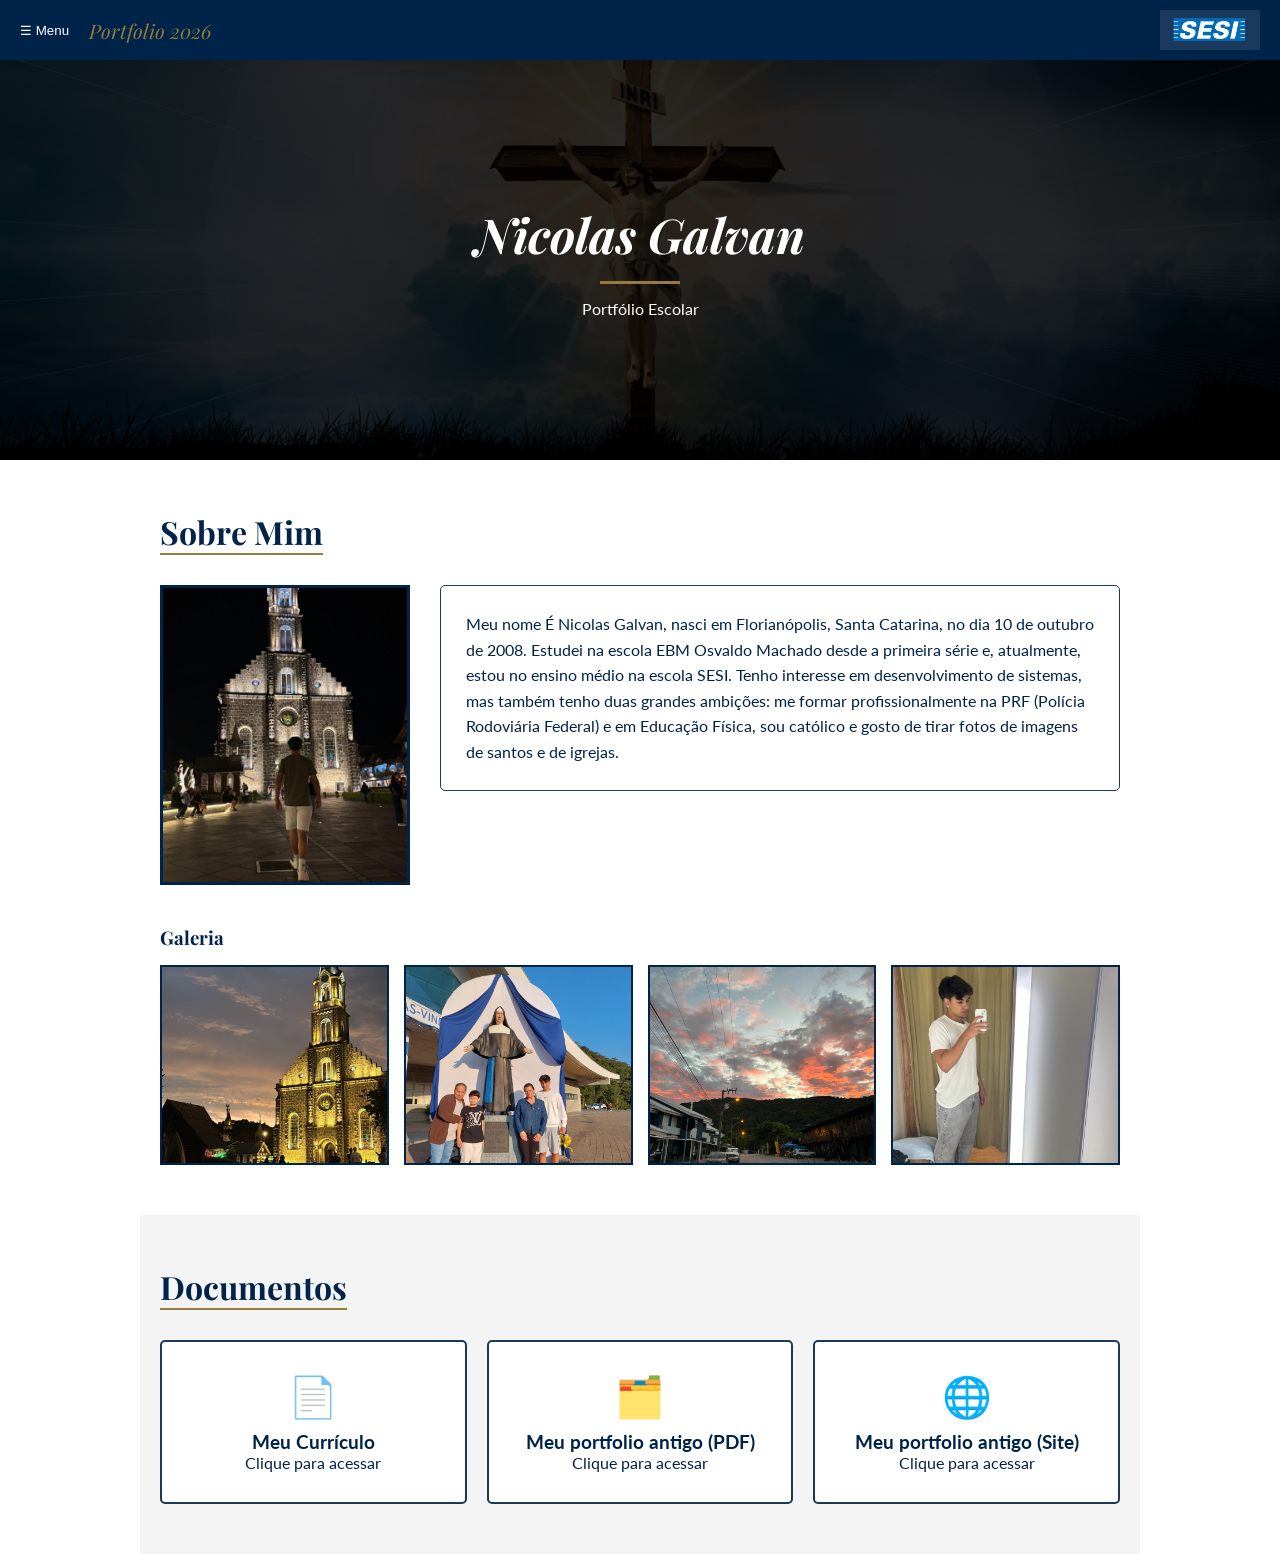
<file: index.html>
<!DOCTYPE html>
<html lang="pt-BR">
<head>
    <meta charset="UTF-8">
    <meta name="viewport" content="width=device-width, initial-scale=1.0">
    <title>Meu Portfólio</title>
    <link rel="stylesheet" href="style.css">
    <link href="https://fonts.googleapis.com/css2?family=Playfair+Display:ital,wght@0,700;1,400&family=Lato:wght@300;400;700&display=swap" rel="stylesheet">
</head>
<body>

    <nav class="navbar">
        <button class="menu-btn" onclick="toggleSidebar()">☰ Menu</button>
        <span class="logo-nome">Portfolio 2026</span>
        
        <div class="logo-escola">
            <img src="sesi-logo-1.png" alt="Logo da Escola">
        </div>
    </nav>

    <aside class="sidebar" id="sidebar">
        <button class="close-btn" onclick="toggleSidebar()">✕</button>
        <ul class="menu-list">
            <li><button class="menu-item" onclick="mostrarHome()">Início</button></li>
            
            <li>
                <button class="menu-item accordion">Técnico em Des. de Sistemas - Integrado ao EM <span class="seta">▾</span></button>
                <ul class="sub-menu">
                    <li><button class="sub-item" onclick="window.location.href='materia.html?materia=iot'">Internet das Coisas</button></li>
                    <li><button class="sub-item" onclick="window.location.href='materia.html?materia=bancoDeDados'">Banco de Dados</button></li>
                    <li><button class="sub-item" onclick="window.location.href='materia.html?materia=programacaoAplicativos'">Programação de Aplicativos</button></li>
                    <li><button class="sub-item" onclick="window.location.href='materia.html?materia=introducaoIndustria40'">Intro. à Indústria 4.0</button></li>
                    <li><button class="sub-item" onclick="window.location.href='materia.html?materia=sustentabilidade'">Sustentabilidade nos Processos Ind.</button></li>
                    <li><button class="sub-item" onclick="window.location.href='materia.html?materia=desenvolvimentoDeSistemas'">Desenvolvimento de Sistemas</button></li>
                    <li><button class="sub-item" onclick="window.location.href='materia.html?materia=modelagem'">Modelagem de Sistemas</button></li>
                    <li><button class="sub-item" onclick="window.location.href='materia.html?materia=implantacaoDeSistemas'">Implantação de Sistemas</button></li>
                    <li><button class="sub-item" onclick="window.location.href='materia.html?materia=testesDeSistemas'">Testes de Sistemas</button></li>
                </ul>
            </li>

            <li>
                <button class="menu-item accordion">Matemática <span class="seta">▾</span></button>
                <ul class="sub-menu">
                    <li><button class="sub-item" onclick="window.location.href='materia.html?materia=matematica'">Acessar Matéria</button></li>
                </ul>
            </li>
            <li>
                <button class="menu-item accordion">Linguagens <span class="seta">▾</span></button>
                <ul class="sub-menu">
                    <li><button class="sub-item" onclick="window.location.href='materia.html?materia=linguagens'">Acessar Matéria</button></li>
                </ul>
            </li>
            <li>
                <button class="menu-item accordion">Natureza <span class="seta">▾</span></button>
                <ul class="sub-menu">
                    <li><button class="sub-item" onclick="window.location.href='materia.html?materia=natureza'">Acessar Matéria</button></li>
                </ul>
            </li>
            <li>
                <button class="menu-item accordion">Humanas <span class="seta">▾</span></button>
                <ul class="sub-menu">
                    <li><button class="sub-item" onclick="window.location.href='materia.html?materia=humanas'">Acessar Matéria</button></li>
                </ul>
            </li>
        </ul>
    </aside>

    <main id="home-view">
        <header class="hero-banner">
            <div class="hero-content">
                <h1>Nicolas Galvan</h1>
                <div class="linha-dourada"></div>
                <p>Portfólio Escolar</p>
            </div>
        </header>

        <section class="section-container">
            <h2 class="titulo-secao">Sobre Mim</h2>
            <div class="sobre-mim-box">
                <div class="foto-perfil">
                    <img src="IMG_1824.jpg" alt="Minha Foto">
                </div>
                <div class="texto-perfil">
                    <p>Meu nome É Nicolas Galvan, nasci em Florianópolis, Santa Catarina, no dia 10 de outubro de 2008. Estudei na escola EBM Osvaldo Machado desde a primeira série e, atualmente, estou no ensino médio na escola SESI. Tenho interesse em desenvolvimento de sistemas, mas também tenho duas grandes ambições: me formar profissionalmente na PRF (Polícia Rodoviária Federal) e em Educação Física, sou católico e gosto de tirar fotos de imagens de santos e de igrejas.
</p>
                </div>
            </div>

            <h3 class="subtitulo-secao">Galeria</h3>
            <div class="galeria-fotos">
                <div class="foto-box"><img src="1000121904.JPG" alt="Foto 1"></div>
                <div class="foto-box"><img src="1000175464.JPG" alt="Foto 2"></div>
                <div class="foto-box"><img src="IMG_1131.jpeg" alt="Foto 3"></div>
                <div class="foto-box"><img src="IMG_1387.jpeg" alt="Foto 4"></div>
            </div>
        </section>

        <section class="section-container cinza">
            <h2 class="titulo-secao">Documentos</h2>
            <div class="documentos-box">
                <a href="curriculo.pdf" class="doc-card" target="_blank">
                    <span class="icone">📄</span>
                    <h3>Meu Currículo</h3>
                    <p>Clique para acessar</p>
                </a>
                <a href="Portfólio.pdf" class="doc-card" target="_blank">
                    <span class="icone">🗂️</span>
                    <h3>Meu portfolio antigo (PDF)</h3> 
                    <p>Clique para acessar</p>
                </a>
                <a href="https://sites.google.com/estudante.sesisenai.org.br/nicolassesi/in%C3%ADcio" class="doc-card" target="_blank" rel="noopener noreferrer">
                    <span class="icone">🌐</span>
                    <h3>Meu portfolio antigo (Site)</h3> 
                    <p>Clique para acessar</p>
                </a>
            </div>
        </section>
    </main>

    <script src="script.js"></script>
</body>
</html>
</file>
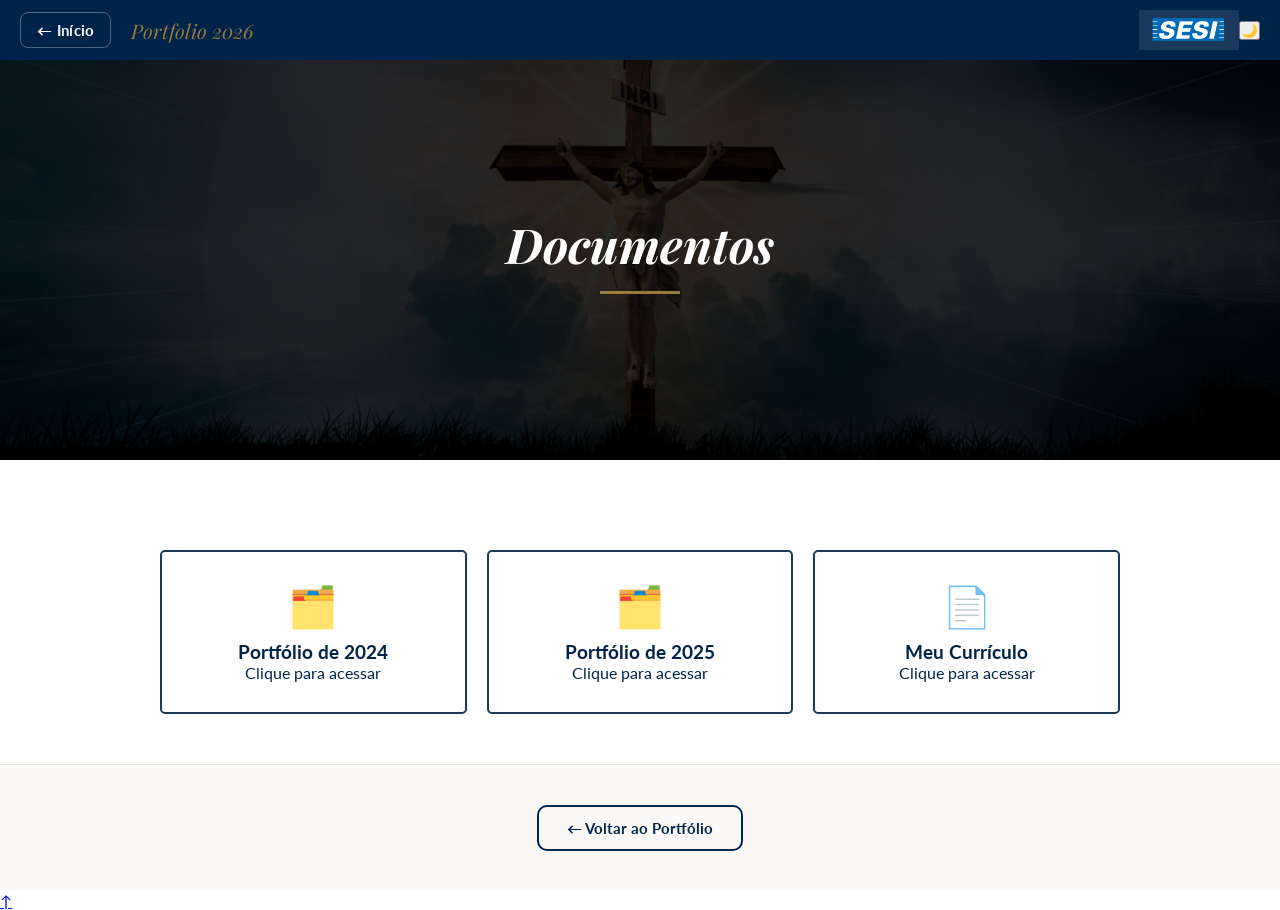
<file: documentos.html>
<!DOCTYPE html>
<html lang="pt-BR">
<head>
    <meta charset="UTF-8">
    <meta name="viewport" content="width=device-width, initial-scale=1.0">
    <title>Documentos — Portfólio</title>
    <link rel="stylesheet" href="style.css">
    <link rel="stylesheet" href="src/styles/materia.css">
    <link href="https://fonts.googleapis.com/css2?family=Playfair+Display:ital,wght@0,700;1,400&family=Lato:wght@300;400;700&display=swap" rel="stylesheet">
</head>
<body>

    <nav class="navbar">
        <a href="index.html" class="voltar-home-btn">← Início</a>
        <span class="logo-nome">Portfolio 2026</span>
        <div class="logo-escola" style="margin-left: auto;">
            <img src="sesi-logo-1.png" alt="Logo da Escola">
        </div>
        <button class="theme-toggle" id="themeToggle" onclick="toggleDarkMode()" title="Alternar modo escuro">
            <span class="theme-icon" id="themeIcon">🌙</span>
        </button>
    </nav>

    <!-- Banner -->
    <header class="materia-banner">
        <div class="hero-content">
            <h1 id="titulo-materia">Documentos</h1>
            <div class="linha-dourada"></div>
        </div>
    </header>

    <!-- Conteúdo principal -->
    <main class="section-container">
        <div class="documentos-box" style="margin-top: 40px; display: flex; flex-wrap: wrap; gap: 20px;">
            <a href="Portfólio.pdf" class="doc-card" target="_blank">
                <span class="icone">🗂️</span>
                <h3>Portfólio de 2024</h3> 
                <p>Clique para acessar</p>
            </a>
            <a href="https://sites.google.com/estudante.sesisenai.org.br/nicolassesi/in%C3%ADcio" class="doc-card" target="_blank">
                <span class="icone">🗂️</span>
                <h3>Portfólio de 2025</h3> 
                <p>Clique para acessar</p>
            </a>
            <a href="curriculo.pdf" class="doc-card" target="_blank">
                <span class="icone">📄</span>
                <h3>Meu Currículo</h3>
                <p>Clique para acessar</p>
            </a>
        </div>
    </main>

    <footer class="materia-footer">
        <a href="index.html" class="footer-back-link">← Voltar ao Portfólio</a>
    </footer>

    <a href="#" class="back-to-top" id="backToTop" title="Voltar ao topo">↑</a>
    <script src="script.js"></script>
</body>
</html>
</file>
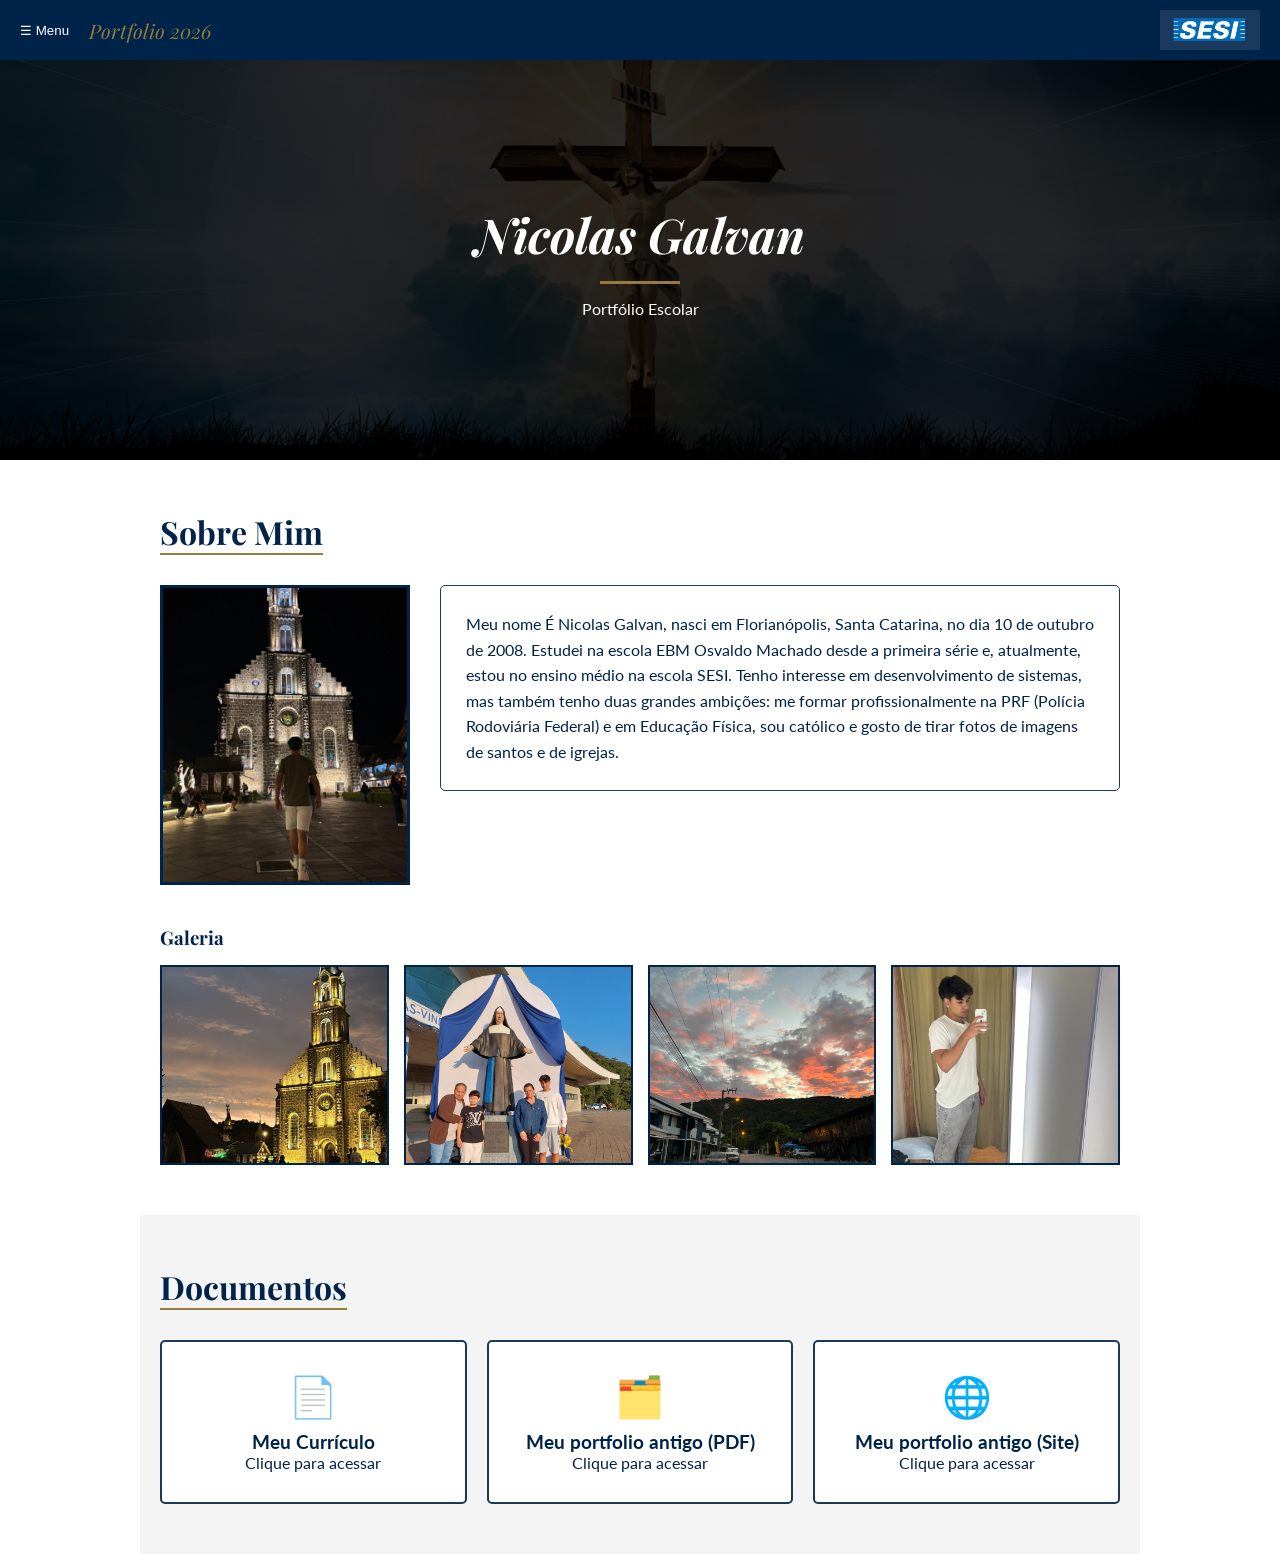
<file: materia.html>
<!DOCTYPE html>
<html lang="pt-BR">
<head>
    <meta charset="UTF-8">
    <meta name="viewport" content="width=device-width, initial-scale=1.0">
    <title>Matéria — Portfólio</title>
    <link rel="stylesheet" href="style.css">
    <link rel="stylesheet" href="src/styles/materia.css">
    <link href="https://fonts.googleapis.com/css2?family=Playfair+Display:ital,wght@0,700;1,400&family=Lato:wght@300;400;700&display=swap" rel="stylesheet">
</head>
<body>

    <nav class="navbar">
        <a href="index.html" class="voltar-home-btn">← Início</a>
        <span class="logo-nome">Portfolio 2026</span>
        <div class="logo-escola">
            <img src="sesi-logo-1.png" alt="Logo da Escola">
        </div>
    </nav>

    <!-- Banner da matéria -->
    <header class="materia-banner">
        <div class="hero-content">
            <h1 id="titulo-materia">Carregando...</h1>
            <div class="linha-dourada"></div>
        </div>
    </header>

    <!-- Conteúdo principal -->
    <main class="section-container">
        <!-- Seletor de trimestres -->
        <div class="trimester-selector" id="trimester-selector">
            <button class="trimester-btn active" data-trimester="1">
                <span class="tri-number">1º</span>
                <span class="tri-label">Trimestre</span>
            </button>
            <button class="trimester-btn" data-trimester="2">
                <span class="tri-number">2º</span>
                <span class="tri-label">Trimestre</span>
            </button>
            <button class="trimester-btn" data-trimester="3">
                <span class="tri-number">3º</span>
                <span class="tri-label">Trimestre</span>
            </button>
        </div>

        <!-- Grid de atividades -->
        <div class="activities-grid" id="activities-grid">
            <!-- Preenchido via JS -->
        </div>
    </main>

    <footer class="materia-footer">
        <a href="index.html" class="footer-back-link">← Voltar ao Portfólio</a>
    </footer>

    <script src="src/data/activities.js"></script>
    <script src="src/materia-page.js"></script>
</body>
</html>
</file>
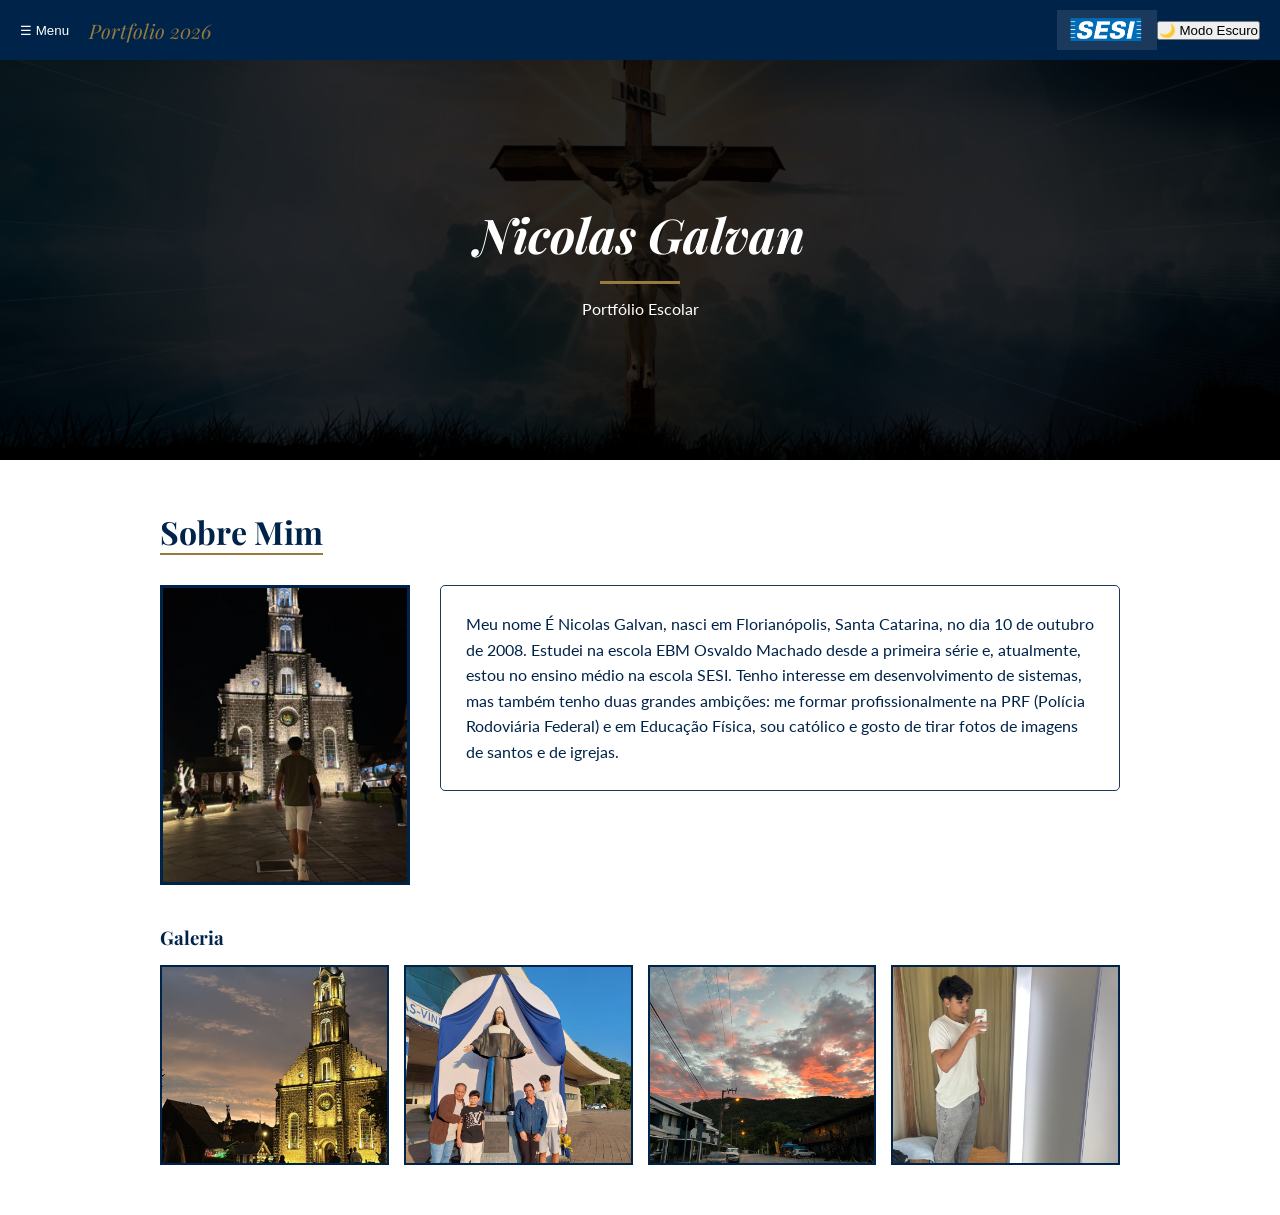
<file: portfolio_nicolas (1).html>
<!DOCTYPE html>
<html lang="pt-BR">
<head>
    <meta charset="UTF-8">
    <meta name="viewport" content="width=device-width, initial-scale=1.0">
    <title>Meu Portfólio</title>
    <link rel="stylesheet" href="style.css">
    <link href="https://fonts.googleapis.com/css2?family=Playfair+Display:ital,wght@0,700;1,400&family=Lato:wght@300;400;700&display=swap" rel="stylesheet">
</head>
<body>

    <nav class="navbar">
        <button class="menu-btn" onclick="toggleSidebar()">☰ Menu</button>
        <span class="logo-nome">Portfolio 2026</span>
        
        <div class="logo-escola">
            <img src="sesi-logo-1.png" alt="Logo da Escola">
        </div>

        <button id="theme-toggle-btn" class="theme-toggle" onclick="toggleTheme()">🌙 Modo Escuro</button>
    </nav>

    <aside class="sidebar" id="sidebar">
        <button class="close-btn" onclick="toggleSidebar()">✕</button>
        <ul class="menu-list">
            <li><button class="menu-item" onclick="mostrarHome()">Início</button></li>
            
            <li>
                <button class="menu-item accordion">Técnico em Des. de Sistemas - Integrado ao EM <span class="seta">▾</span></button>
                <ul class="sub-menu">
                    <li><button class="sub-item" onclick="window.location.href='materia.html?materia=iot'">Internet das Coisas</button></li>
                    <li><button class="sub-item" onclick="window.location.href='materia.html?materia=bancoDeDados'">Banco de Dados</button></li>
                    <li><button class="sub-item" onclick="window.location.href='materia.html?materia=introducaoIndustriaProjetos'">Intro. à Indústria de Projetos</button></li>
                    <li><button class="sub-item" onclick="window.location.href='materia.html?materia=introducaoIndustria40'">Intro. à Indústria 4.0</button></li>
                    <li><button class="sub-item" onclick="window.location.href='materia.html?materia=sustentabilidade'">Sustentabilidade nos Processos Ind.</button></li>
                    <li><button class="sub-item" onclick="window.location.href='materia.html?materia=desenvolvimentoDeSistemas'">Desenvolvimento de Sistemas</button></li>
                    <li><button class="sub-item" onclick="window.location.href='materia.html?materia=modelagem'">Modelagem de Sistemas</button></li>
                </ul>
            </li>

            <li><button class="menu-item" onclick="window.location.href='materia.html?materia=matematica'">Matemática</button></li>
            <li><button class="menu-item" onclick="window.location.href='materia.html?materia=linguagens'">Linguagens</button></li>
            <li><button class="menu-item" onclick="window.location.href='materia.html?materia=natureza'">Natureza</button></li>
            <li><button class="menu-item" onclick="window.location.href='materia.html?materia=humanas'">Humanas</button></li>

            <li>
                <button class="menu-item accordion">Currículo e Portfólios <span class="seta">▾</span></button>
                <ul class="sub-menu">
                    <li><button class="sub-item" onclick="window.open('curriculo.pdf', '_blank')">Meu Currículo (PDF)</button></li>
                    <li><button class="sub-item" onclick="window.open('Portfólio.pdf', '_blank')">Portfólio Antigo (PDF)</button></li>
                    <li><button class="sub-item" onclick="window.open('https://sites.google.com/estudante.sesisenai.org.br/nicolassesi/in%C3%ADcio', '_blank')">Portfólio 2025 (Link)</button></li>
                </ul>
            </li>

        </ul>
    </aside>

    <main id="home-view">
        <header class="hero-banner">
            <div class="hero-content">
                <h1>Nicolas Galvan</h1>
                <div class="linha-dourada"></div>
                <p>Portfólio Escolar</p>
            </div>
        </header>

        <section class="section-container">
            <h2 class="titulo-secao">Sobre Mim</h2>
            <div class="sobre-mim-box">
                <div class="foto-perfil">
                    <img src="IMG_1824.jpg" alt="Minha Foto">
                </div>
                <div class="texto-perfil">
                    <p>Meu nome É Nicolas Galvan, nasci em Florianópolis, Santa Catarina, no dia 10 de outubro de 2008. Estudei na escola EBM Osvaldo Machado desde a primeira série e, atualmente, estou no ensino médio na escola SESI. Tenho interesse em desenvolvimento de sistemas, mas também tenho duas grandes ambições: me formar profissionalmente na PRF (Polícia Rodoviária Federal) e em Educação Física, sou católico e gosto de tirar fotos de imagens de santos e de igrejas.
</p>
                </div>
            </div>

            <h3 class="subtitulo-secao">Galeria</h3>
            <div class="galeria-fotos">
                <div class="foto-box"><img src="1000121904.JPG" alt="Foto 1"></div>
                <div class="foto-box"><img src="1000175464.JPG" alt="Foto 2"></div>
                <div class="foto-box"><img src="IMG_1131.jpeg" alt="Foto 3"></div>
                <div class="foto-box"><img src="IMG_1387.jpeg" alt="Foto 4"></div>
            </div>
        </section>

    </main>


    <script src="script.js"></script>
</body>
</html>
</file>
<file: style.css>
/* Configurações Iniciais e Cores */
:root {
    --marrom-escuro: #002349;  /* Azul Royal Escuro */
    --marrom-claro: #1a3a5a;   /* Azul médio */
    --dourado: #957C3D;        /* Dourado Sophisticated */
    --creme: #FFFFFF;          /* Fundo Branco (Limpo) */
    --creme-escuro: #F4F4F4;   /* Cinza Clarinho */
    --texto: #002349;          /* Letras em Azul Escuro */
    --branco: #FFFFFF;         /* Branco puro */
}
* {
    margin: 0;
    padding: 0;
    box-sizing: border-box;
}

body {
    font-family: 'Lato', sans-serif;
    background-color: var(--creme);
    color: var(--texto);
}

/* Barra Superior */
.navbar {
    position: fixed;
    top: 0;
    width: 100%;
    height: 60px;
   background-color: #002349 !important;
    display: flex;
    align-items: center;
    padding: 0 20px;
    z-index: 1000;
}

/* 1. Deixa o botão MENU branco e limpo */
.menu-btn {
    color: #FFFFFF !important;        /* Letra branca */
    background: transparent !important; /* Tira o fundo cinza */
    border: none !important;            /* Tira a borda */
    box-shadow: none !important;        /* Tira sombras */
}

/* 2. Deixa o texto PORTFOLIO 2026 azul royal */
.logo-text, .navbar a {
    color: #ffffff !important;         /* Azul Royal Escuro */
}
.logo-text span {
    color: var(--dourado) !important;
}

.logo-nome {
    color: var(--dourado);
    font-family: 'Playfair Display', serif;
    font-size: 20px;
    font-style: italic;
    margin-left: 20px;
}

.logo-escola {
    margin-left: auto;
    width: 100px;
    height: 40px;
    background-color: rgba(255, 255, 255, 0.1);
    display: flex;
    align-items: center;
    justify-content: center;
    color: var(--creme);
    font-size: 12px;
    border: 1px solid var(--marrom-claro);
}

.logo-escola img {
    max-width: 100%;
    max-height: 100%;
    object-fit: contain;
}

/* Menu Lateral */
.sidebar {
    position: fixed;
    top: 0;
    left: -350px;
    width: 300px;
    height: 100vh;
    background-color: var(--creme);
    box-shadow: 2px 0 10px rgba(0,0,0,0.2);
    transition: 0.3s;
    z-index: 1500;
    overflow-y: auto;
    padding-top: 60px;
}

.sidebar.aberta {
    left: 0;
}

.close-btn {
    position: absolute;
    top: 15px;
    right: 20px;
    background: none;
    border: none;
    font-size: 24px;
    color: var(--marrom-escuro);
    cursor: pointer;
}

.menu-list {
    list-style: none;
}

.menu-item {
    width: 100%;
    text-align: left;
    padding: 15px 20px;
    background: none;
    border: none;
    border-bottom: 1px solid var(--creme-escuro);
    font-size: 15px;
    font-weight: bold;
    color: var(--marrom-escuro);
    cursor: pointer;
    display: flex;
    justify-content: space-between;
}

.menu-item:hover {
    background-color: var(--creme-escuro);
}

.sub-menu {
    list-style: none;
    display: none;
    background-color: #ede5d3;
}

.sub-menu.aberto {
    display: block;
}

.sub-item {
    width: 100%;
    text-align: left;
    padding: 12px 20px 12px 40px;
    background: none;
    border: none;
    font-size: 14px;
    color: var(--marrom-escuro);
    cursor: pointer;
}
.hero-banner, .materia-banner {
    height: 400px;
    background-image: linear-gradient(rgba(0, 0, 0, 0.6), rgba(0, 0, 0, 0.6)), url('foto-banner.png.png');
    background-size: cover;
    background-position: center;
    display: flex !important;
    flex-direction: column !important; /* Coloca os itens um embaixo do outro */
    align-items: center !important;    /* Centraliza na horizontal */
    justify-content: center !important; /* Centraliza na vertical */
    text-align: center !important;     /* Garante o texto no meio */
    color: var(--branco);
    position: relative;
    margin-top: 60px;
    width: 100%;
}


.hero-banner::before, .materia-banner::before {
    content: '';
    position: absolute;
    top: 0; left: 0; width: 100%; height: 100%;
    background: rgba(0, 0, 0, 0.6); /* Deixa a imagem mais escura para o texto aparecer */
}

.hero-content, #titulo-materia-dinamico, .materia-banner .linha-dourada {
    position: relative;
    z-index: 1;
}

.hero-content h1, #titulo-materia-dinamico {
    font-family: 'Playfair Display', serif;
    font-style: italic;
    font-size: 3rem;
}

.linha-dourada {
    width: 80px;
    height: 3px;
    background-color: var(--dourado);
    margin: 15px auto;
}

/* Seções (Sobre, Documentos, etc) */
.section-container {
    max-width: 1000px;
    margin: 0 auto;
    padding: 50px 20px;
}

.section-container.cinza {
    background-color: var(--creme-escuro);
}

.titulo-secao {
    font-family: 'Playfair Display', serif;
    color: var(--marrom-escuro);
    font-size: 2rem;
    margin-bottom: 30px;
    border-bottom: 2px solid var(--dourado);
    display: inline-block;
}

.subtitulo-secao {
    font-family: 'Playfair Display', serif;
    color: var(--marrom-escuro);
    margin-top: 40px;
    margin-bottom: 15px;
}

/* Sobre Mim */
.sobre-mim-box {
    display: flex;
    gap: 30px;
    align-items: flex-start;
}

.foto-perfil {
    width: 250px;
    height: 300px;
    background-color: var(--marrom-claro);
    border: 3px solid var(--marrom-escuro);
    flex-shrink: 0;
    display: flex;
    align-items: center;
    justify-content: center;
    color: white;
}

.foto-perfil img {
    width: 100%;
    height: 100%;
    object-fit: cover;
}

.texto-perfil {
    background-color: var(--branco);
    padding: 25px;
    border-radius: 5px;
    border: 1px solid var(--marrom-claro);
    line-height: 1.6;
}

/* Galeria */
.galeria-fotos {
    display: grid;
    grid-template-columns: repeat(4, 1fr);
    gap: 15px;
}

.foto-box {
    height: 200px;
    background-color: var(--marrom-claro);
    border: 2px solid var(--marrom-escuro);
    display: flex;
    align-items: center;
    justify-content: center;
    color: white;
}

.foto-box img {
    width: 100%;
    height: 100%;
    object-fit: cover;
}

/* Documentos */
.documentos-box {
    display: flex;
    gap: 20px;
}

.doc-card {
    flex: 1;
    background-color: var(--branco);
    border: 2px solid var(--marrom-claro);
    padding: 30px;
    text-align: center;
    text-decoration: none;
    color: var(--texto);
    border-radius: 5px;
    transition: 0.3s;
}

.doc-card:hover {
    background-color: var(--marrom-claro);
    color: var(--branco);
}

.doc-card .icone {
    font-size: 40px;
    display: block;
    margin-bottom: 10px;
}

/* Botões de Matérias e Trimestres */
.voltar-btn {
    position: absolute;
    top: 20px;
    left: 20px;
    background-color: rgba(0,0,0,0.5);
    color: white;
    border: 1px solid white;
    padding: 10px 15px;
    cursor: pointer;
    z-index: 2;
}

.tri-accordion {
    background-color: var(--marrom-escuro);
    color: white;
    cursor: pointer;
    padding: 15px;
    width: 100%;
    text-align: left;
    border: none;
    font-size: 16px;
    margin-top: 10px;
    font-weight: bold;
}

.tri-accordion:hover {
    background-color: var(--marrom-claro);
}

.tri-panel {
    background-color: var(--branco);
    display: none;
    border: 1px solid var(--marrom-claro);
    border-top: none;
    padding: 20px;
}

.tri-panel.aberto {
    display: block;
}

.atividade-box {
    background-color: var(--creme);
    padding: 15px;
    border-left: 4px solid var(--dourado);
    margin-bottom: 15px;
}

/* Responsividade (Celular) */
@media (max-width: 768px) {
    .sobre-mim-box {
        flex-direction: column;
    }
    .foto-perfil {
        width: 100%;
    }
    .galeria-fotos {
        grid-template-columns: repeat(2, 1fr);
    }
    .documentos-box {
        flex-direction: column;
    }
}
</file>
<file: src/styles/materia.css>
/* ========================================================
   materia.css — Estilos da página de matéria dedicada
   ======================================================== */

/* ── Botão Voltar na navbar ──────────────────────────── */
.voltar-home-btn {
    display: inline-flex;
    align-items: center;
    gap: 6px;
    color: #ffffff;
    text-decoration: none;
    font-family: 'Lato', sans-serif;
    font-size: 15px;
    font-weight: 700;
    padding: 8px 16px;
    border-radius: 8px;
    border: 1px solid rgba(255, 255, 255, 0.3);
    transition: all 0.25s ease;
    letter-spacing: 0.3px;
}

.voltar-home-btn:hover {
    background: rgba(255, 255, 255, 0.15);
    border-color: rgba(255, 255, 255, 0.5);
}

/* ── Trimester Selector ──────────────────────────────── */
.trimester-selector {
    display: flex;
    gap: 14px;
    margin-bottom: 40px;
}

.trimester-btn {
    flex: 1;
    display: flex;
    flex-direction: column;
    align-items: center;
    gap: 4px;
    padding: 20px 16px;
    background: #ffffff;
    border: 2px solid #e8e4dd;
    border-radius: 14px;
    cursor: pointer;
    transition: all 0.3s ease;
    text-align: center;
    position: relative;
    overflow: hidden;
}

.trimester-btn .tri-number {
    font-family: 'Playfair Display', serif;
    font-size: 1.6rem;
    font-weight: 700;
    color: #002349;
    transition: color 0.3s ease;
    display: block;
}

.trimester-btn .tri-label {
    font-family: 'Lato', sans-serif;
    font-size: 13px;
    font-weight: 600;
    color: #6b7280;
    text-transform: uppercase;
    letter-spacing: 1px;
    transition: color 0.3s ease;
    display: block;
}

.trimester-btn:hover {
    border-color: #002349;
    transform: translateY(-3px);
    box-shadow: 0 6px 20px rgba(0, 35, 73, 0.1);
}

.trimester-btn.active {
    background: linear-gradient(135deg, #002349, #1a3a5a);
    border-color: #002349;
    box-shadow: 0 6px 24px rgba(0, 35, 73, 0.25);
    transform: translateY(-3px);
}

.trimester-btn.active .tri-number {
    color: #ffffff;
}

.trimester-btn.active .tri-label {
    color: rgba(255, 255, 255, 0.7);
}

/* ── Activities Grid ─────────────────────────────────── */
.activities-grid {
    display: flex;
    flex-direction: column;
    gap: 24px;
    min-height: 200px;
}

/* ── Activity Card ───────────────────────────────────── */
.activity-card {
    background: #ffffff;
    border: 1px solid #e8e4dd;
    border-left: 4px solid #957C3D;
    border-radius: 16px;
    padding: 32px;
    transition: all 0.3s ease;
    animation: fadeInUp 0.5s ease forwards;
    opacity: 0;
    box-shadow: 0 2px 8px rgba(0, 35, 73, 0.04);
}

.activity-card:nth-child(1) { animation-delay: 0s; }
.activity-card:nth-child(2) { animation-delay: 0.08s; }
.activity-card:nth-child(3) { animation-delay: 0.16s; }
.activity-card:nth-child(4) { animation-delay: 0.24s; }
.activity-card:nth-child(5) { animation-delay: 0.32s; }

@keyframes fadeInUp {
    from {
        opacity: 0;
        transform: translateY(20px);
    }
    to {
        opacity: 1;
        transform: translateY(0);
    }
}

.activity-card:hover {
    box-shadow: 0 8px 32px rgba(0, 35, 73, 0.1);
    transform: translateY(-4px);
}

.activity-card h3 {
    font-family: 'Playfair Display', serif;
    font-size: 1.35rem;
    color: #002349;
    margin-bottom: 12px;
}

.activity-card .activity-description {
    font-size: 16px;
    color: #4a5568;
    line-height: 1.75;
    margin-bottom: 20px;
}

/* ── Habilidades (skills chips) ──────────────────────── */
.habilidades-list {
    display: flex;
    flex-wrap: wrap;
    gap: 8px;
    list-style: none;
    margin: 0 0 20px 0;
    padding: 0;
}

.habilidades-list li {
    display: inline-flex;
    align-items: center;
    gap: 5px;
    padding: 6px 16px;
    background: linear-gradient(135deg, rgba(0, 35, 73, 0.06), rgba(0, 35, 73, 0.1));
    color: #002349;
    font-size: 13px;
    font-weight: 600;
    border-radius: 20px;
    letter-spacing: 0.3px;
}

.habilidades-list li::before {
    content: '✦';
    font-size: 8px;
    color: #957C3D;
}

/* ── Preview Section ─────────────────────────────────── */
.preview-section {
    margin-top: 16px;
    border-top: 1px solid #e8e4dd;
    padding-top: 20px;
}

.preview-image-wrapper {
    position: relative;
    border-radius: 12px;
    overflow: hidden;
    border: 1px solid #e8e4dd;
}

.preview-image {
    width: 100%;
    height: auto;
    display: block;
    border-radius: 12px;
    transition: transform 0.4s ease;
}

.preview-image-wrapper:hover .preview-image {
    transform: scale(1.02);
}

.preview-text {
    font-size: 15px;
    color: #6b7280;
    font-style: italic;
    padding: 14px 18px;
    background: #faf9f7;
    border-radius: 10px;
    border: 1px dashed #d4cfc6;
    line-height: 1.6;
}

.preview-link {
    display: inline-flex;
    align-items: center;
    gap: 8px;
    margin-top: 14px;
    padding: 12px 24px;
    background: linear-gradient(135deg, #002349, #1a3a5a);
    color: #ffffff;
    font-size: 15px;
    font-weight: 600;
    text-decoration: none;
    border-radius: 10px;
    transition: all 0.3s ease;
}

.preview-link:hover {
    box-shadow: 0 6px 20px rgba(0, 35, 73, 0.3);
    transform: translateY(-2px);
}

.preview-link::after {
    content: '→';
    transition: transform 0.3s ease;
}

.preview-link:hover::after {
    transform: translateX(4px);
}

/* ── Empty State ─────────────────────────────────────── */
.empty-state {
    text-align: center;
    padding: 80px 24px;
    animation: fadeInUp 0.5s ease forwards;
    opacity: 0;
}

.empty-state .empty-icon {
    font-size: 64px;
    margin-bottom: 20px;
    opacity: 0.5;
    display: block;
}

.empty-state h3 {
    font-family: 'Playfair Display', serif;
    font-size: 1.4rem;
    color: #6b7280;
    margin-bottom: 10px;
}

.empty-state p {
    font-size: 16px;
    color: #9ca3af;
    max-width: 400px;
    margin: 0 auto;
    line-height: 1.6;
}

/* ── Footer ──────────────────────────────────────────── */
.materia-footer {
    text-align: center;
    padding: 40px 20px;
    border-top: 1px solid #e8e4dd;
    background: #faf9f7;
}

.footer-back-link {
    display: inline-flex;
    align-items: center;
    gap: 6px;
    color: #002349;
    text-decoration: none;
    font-family: 'Lato', sans-serif;
    font-size: 15px;
    font-weight: 700;
    padding: 12px 28px;
    border: 2px solid #002349;
    border-radius: 10px;
    transition: all 0.3s ease;
}

.footer-back-link:hover {
    background: #002349;
    color: #ffffff;
    transform: translateY(-2px);
    box-shadow: 0 4px 16px rgba(0, 35, 73, 0.2);
}

/* ── Responsividade ──────────────────────────────────── */
@media (max-width: 768px) {
    .trimester-selector {
        gap: 10px;
    }

    .trimester-btn {
        padding: 16px 12px;
    }

    .trimester-btn .tri-number {
        font-size: 1.3rem;
    }

    .trimester-btn .tri-label {
        font-size: 11px;
    }

    .activity-card {
        padding: 24px;
    }

    .activity-card h3 {
        font-size: 1.15rem;
    }
}

@media (max-width: 480px) {
    .trimester-selector {
        gap: 8px;
    }

    .trimester-btn {
        padding: 14px 8px;
        border-radius: 10px;
    }

    .trimester-btn .tri-number {
        font-size: 1.1rem;
    }

    .activity-card {
        padding: 18px;
        border-radius: 12px;
    }

    .habilidades-list li {
        font-size: 12px;
        padding: 4px 12px;
    }
}
</file>
